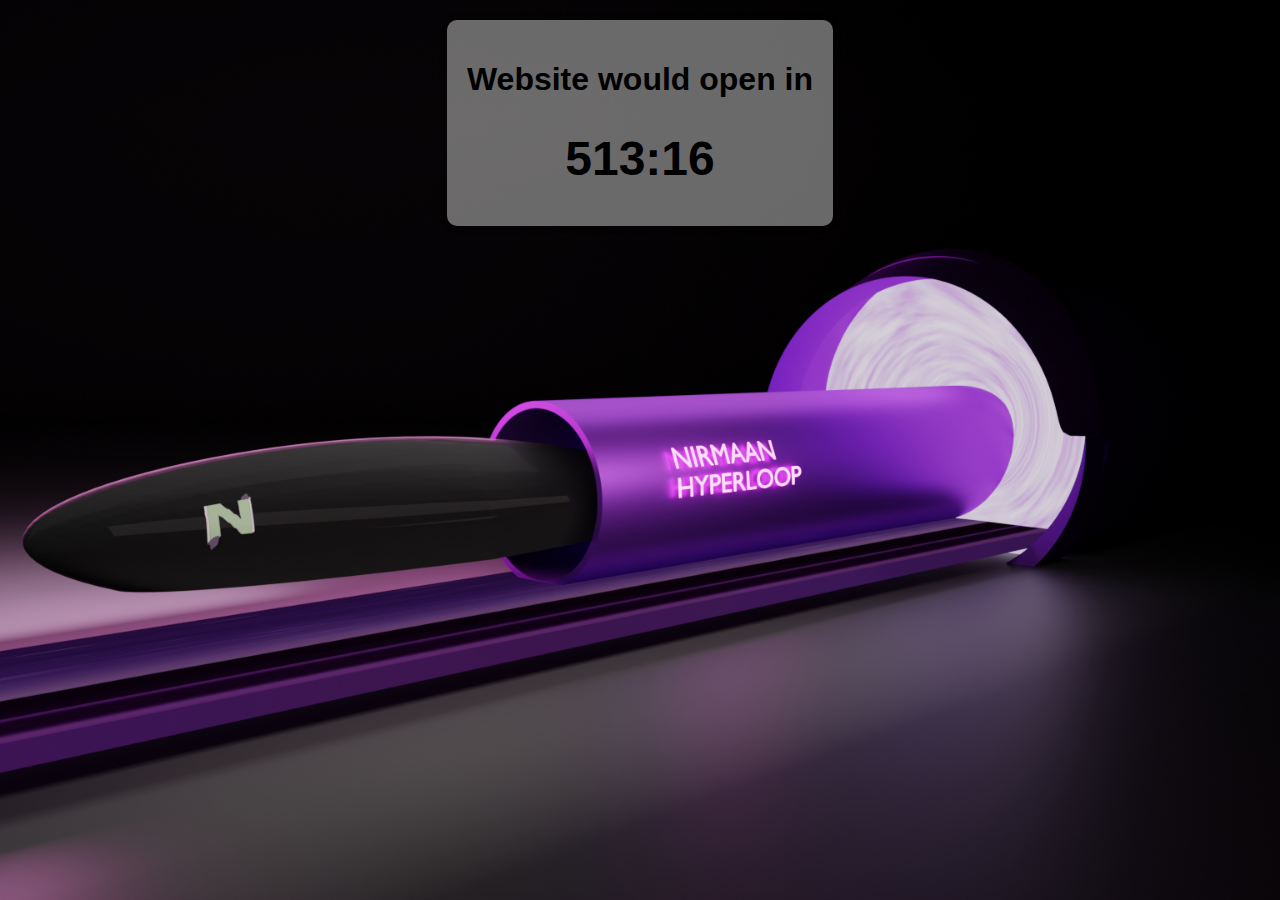
<file: index.html>
<!DOCTYPE html>
<html lang="en">
<head>
    <meta charset="UTF-8">
    <meta name="viewport" content="width=device-width, initial-scale=1.0">
    <title>Countdown to 14:30</title>
    <link rel="stylesheet" href="styles.css">
</head>
<body>
    <div class="stopwatch">
        <h1>Website would open in</h1>
        <h1 id="time">--:--</h1>
    </div>
    

    <script src="script.js"></script>
</body>
</html>
</file>
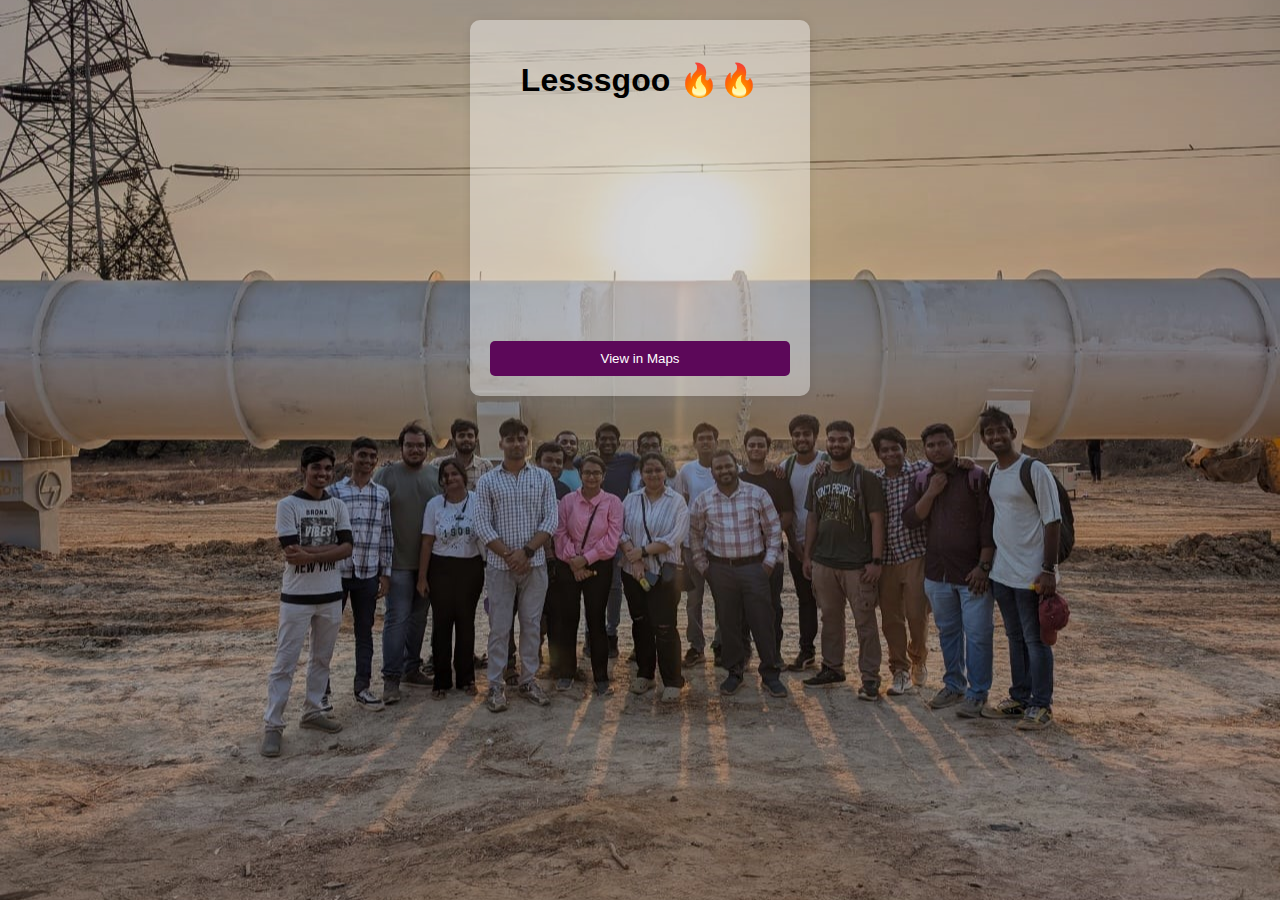
<file: finaltime.html>
<!DOCTYPE html>
<html lang="en">

<head>
    <meta charset="UTF-8">
    <meta name="viewport" content="width=device-width, initial-scale=1.0">
    <title>Countdown to 14:30</title>
    <link rel="stylesheet" href="styles.css">
</head>

<body style="background: url('teamphoto.jpg') no-repeat center center fixed; background-size: cover;">
    <div class="stopwatch">
        <h1>Lesssgoo 🔥🔥</h1>
        <iframe
            src="https://www.google.com/maps/embed?pb=!1m18!1m12!1m3!1d7539.272018987373!2d72.81255324213242!3d19.123617678362752!2m3!1f0!2f0!3f0!3m2!1i1024!2i768!4f13.1!3m3!1m2!1s0x3be7c9e2bf7afb8d%3A0x5e9780a57ad5c88f!2sVersova%20Beach!5e0!3m2!1sen!2sin!4v1722065580715!5m2!1sen!2sin"
            width="100%" max-width="600" height="200" style="border:0;" allowfullscreen="" loading="lazy"
            referrerpolicy="no-referrer-when-downgrade" style="display: block;"></iframe>
        <div style="margin: 1rem;"></div>
        <button onclick="displaymap()"
            style="display: block; background-color: rgb(92, 8, 89); color: white; outline: none; border: none; width: 100%; padding: 10px; border-radius: 5px;">View
            in Maps</button>
    </div>


    <script src="script.js"></script>
</body>

</html>
</file>
<file: styles.css>
body {
    display: flex;
    justify-content: center;
    height: 100dvh;
    margin: 0;
    background-color: #f0f0f0;
    font-family: Arial, sans-serif;
    background: url('pod.png') no-repeat center center fixed; 
    background-size: cover;
}

.stopwatch {
    text-align: center;
    margin-top: 20px;
    background: rgba(255, 255, 255, 0.41);
    padding: 20px;
    border-radius: 10px;
    box-shadow: 0 0 10px rgba(0, 0, 0, 0.1);
    height: fit-content;
}

#time {
    font-size: 48px;
    margin-bottom: 20px;
}

#startButton {
    padding: 10px 20px;
    font-size: 16px;
    cursor: pointer;
}
</file>
